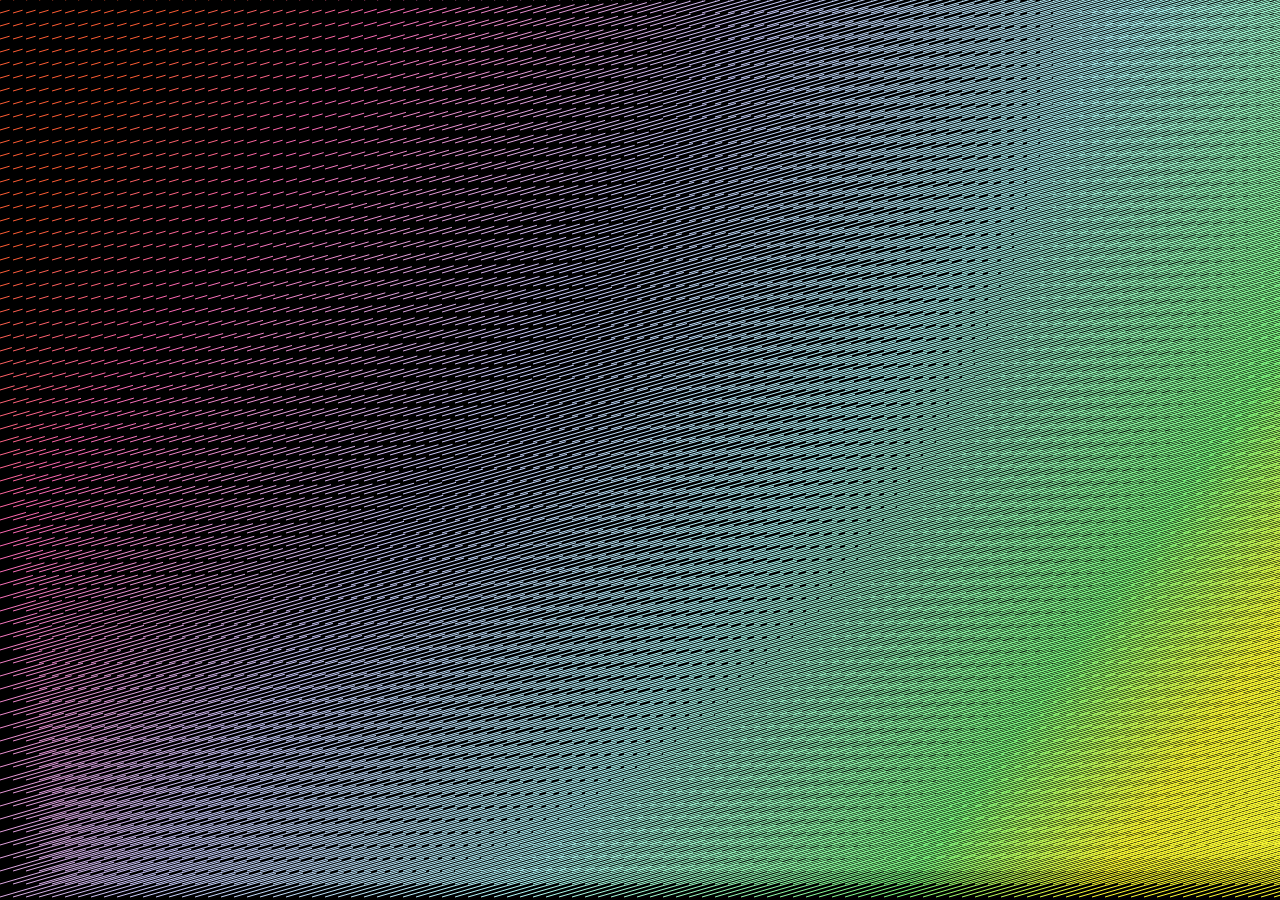
<file: generative art/index2.html>
<!DOCTYPE html>
<html lang="en">
<head>
    <meta charset="UTF-8">
    <meta http-equiv="X-UA-Compatible" content="IE=edge">
    <meta name="viewport" content="width=devicewidth, inicial-scale=1.0">
    <title>Creative coding</title>
    <link rel="stylesheet" href="style2.css"/>
</head>
<body>
    <canvas id="canvas1"></canvas>
    <script src="script2.js"></script>
</body>

</html>
</file>
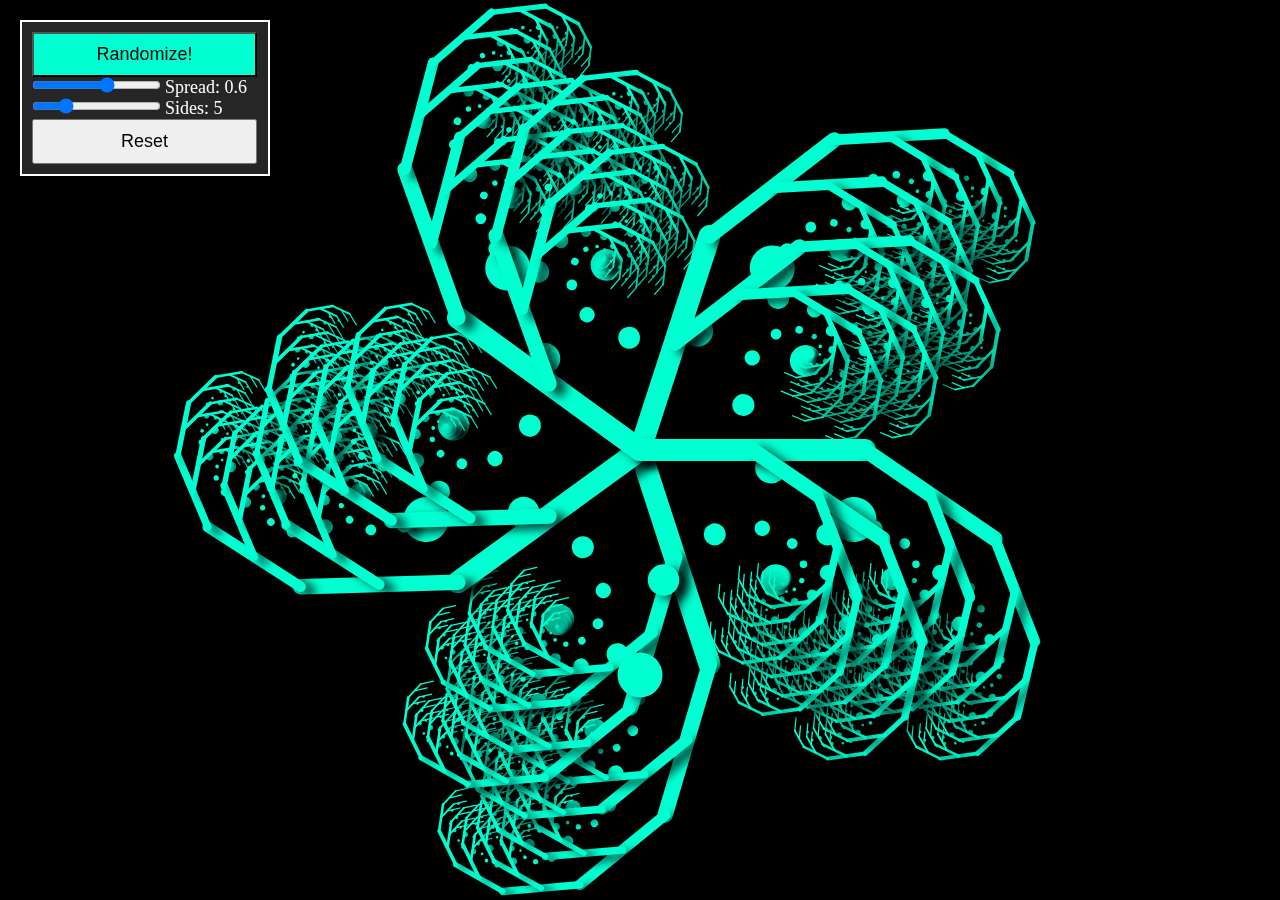
<file: generative art/index3.html>
<!DOCTYPE html>
<html lang="en">
<head>
    <meta charset="UTF-8">
    <meta http-equiv="X-UA-Compatible" content="IE=edge">
    <meta name="viewport" content="width=device-width, inicial-scale=1.0">
    <title>Creative coding</title>
    <link rel="stylesheet" href="style3.css"/>
</head>
<body>
    <!--<script src="script3.0.js"></script>-->
    <canvas id="canvas1"></canvas>
    <div id="constrols">
        <button id="randBut">Randomize!</button>
        <div>
            <input id="spread" type="range" min="-3.1" max="3.1" step="0.1"
            value="1"/>
            <label for="spread">Spread: </label>
        </div>

        <div>
            <input id="sides" type="range" min="2" max="15" step="1"
            value="5"/>
            <label for="sides">Sides: </label>
        </div>
        <div>
            <button id="resbut">Reset</button>
        </div>
    </div>

    
    <script src="script3.1.js"></script>
</body>
    
    

</html>
</file>
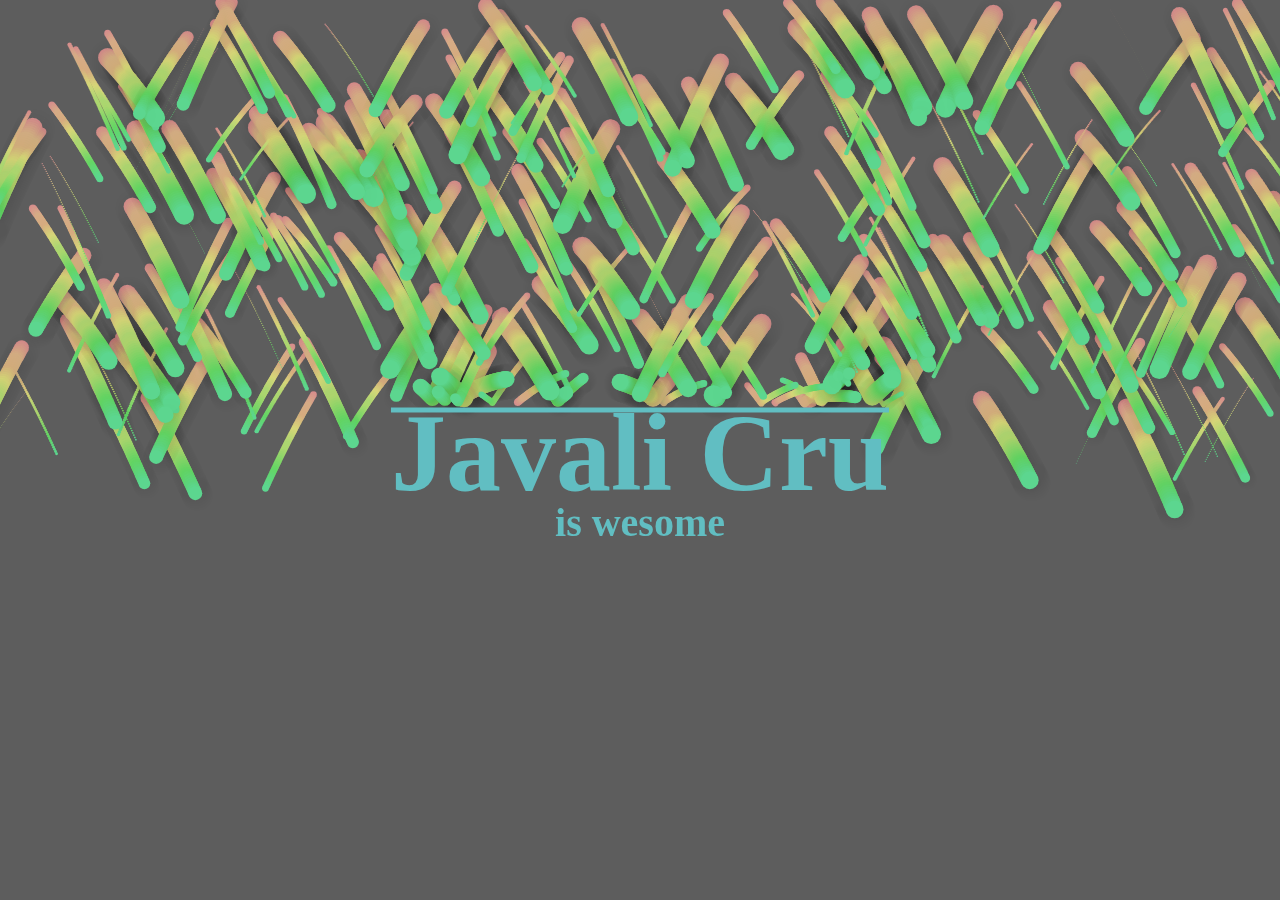
<file: generative art/index4.html>
<!DOCTYPE html>
<html lang="en">
<head>
    <meta charset="UTF-8">
    <meta http-equiv="X-UA-Compatible" content="IE=edge">
    <meta name="viewport" content="width=device-width, inicial-scale=1.0">
    <title>Creative coding</title>
    <link rel="stylesheet" href="style4.css"/>
</head>
<body>   
    <canvas id="canvas1"></canvas> 
    <div id="bousta"><h1 id="title1">Javali Cru</h1>
    </div>
    <script src="script4.js"></script>
</body>
    
    

</html>
</file>
<file: generative art/style2.css>
*{
    margin: 0;
    padding: 0;
    box-sizing: border-box;
}

canvas { 
    position: absolute;
    background: rgb(0, 0, 0);
    top: 0;
    left: 0;
    
}
</file>
<file: generative art/style3.css>
*{
    margin: 0;
    padding: 0;
    box-sizing: border-box;
}

canvas { 
    position: absolute;
    background: rgb(0, 0, 0);
    top: 50%;
    left: 50%;
    transform: translate(-50%, -50%);
    
}

#constrols{
    position: absolute;
    padding: 10px;
    border: 2px solid white;
    left: 20px;
    top: 20px;
    width: 250px;
    background: rgba(255,255,255,0.15);
}
button{
    padding: 10px 40px;
    width: 225px;
    font-size: 18px;
}
label, input{
    color:white;
    font-size: 18px;
}
</file>
<file: generative art/style4.css>
*{
    margin: 0;
    padding: 0;
    box-sizing: border-box;
}

canvas { 
    position: absolute;
    top:0;
    left: 0;
    width: 100%;
    height: 100%;
    background-color: rgb(0, 0, 0);
    
}

#title1{
    position: absolute;
    top: 50%;
    left: 50%;
    transform: translate(-50%, -50%);
    font-size: 110px;
    line-height: 80px;
    border-top: 5px solid hsl(182, 44%, 57%);;
    color: hsl(182, 44%, 57%);
}

#title1::before {
    content: 'is wesome';
    position: absolute;
    bottom: -70px;
    font-size: 40px;
    text-align: center;
    width: 100%;
    

}
#bousta{
    display: inline-block;
}
</file>
